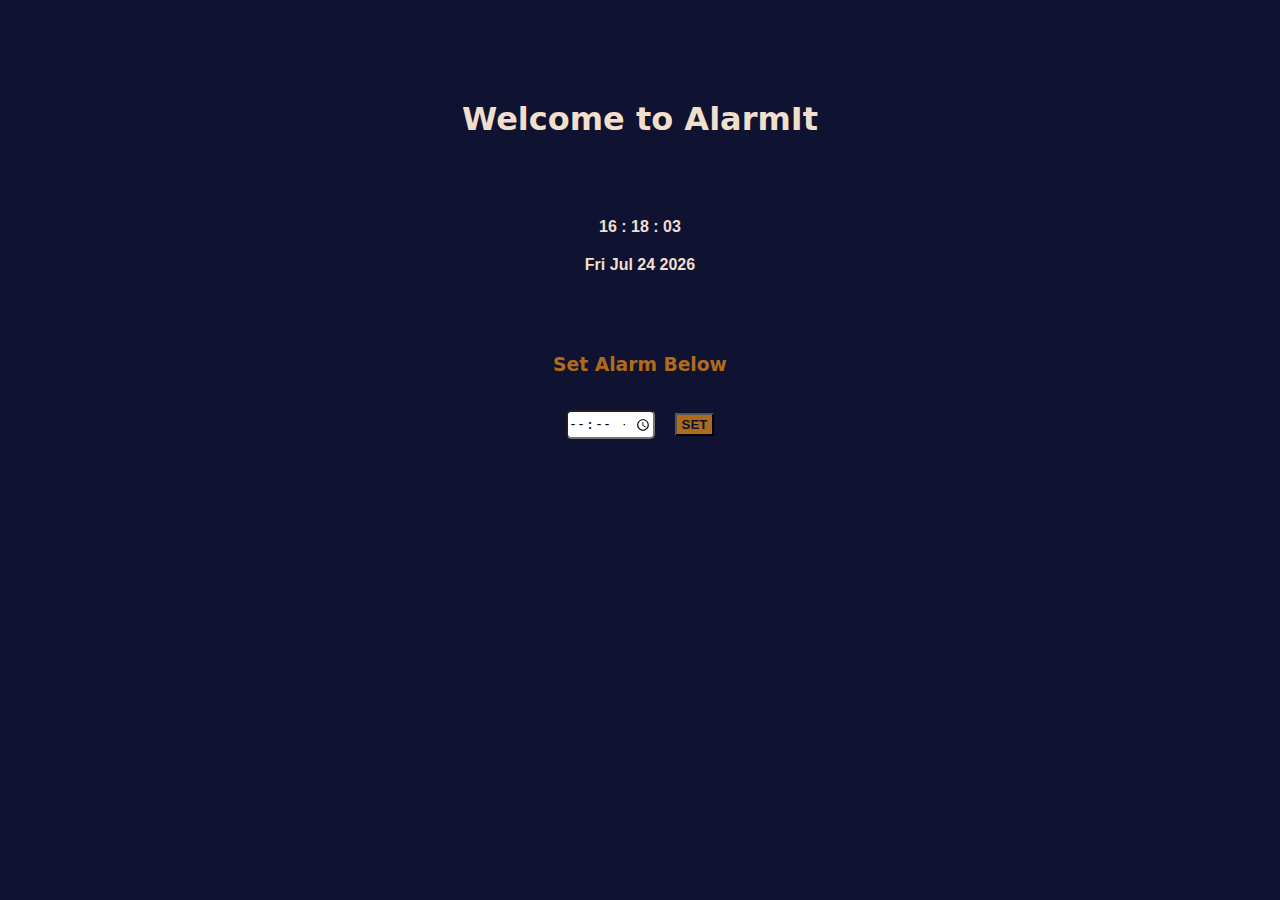
<file: Alarm/index.html>
<!DOCTYPE html>
<html lang="en">
<head>
    <meta charset="UTF-8">
    <meta name="viewport" content="width=device-width, initial-scale=1.0">
    <link rel="stylesheet" href="style.css">
    <title>Alarm</title>
</head>
<body>
    <h1>Welcome to AlarmIt</h1>
    <div class="container">
        <p id="time"></p>
        <p id="date"></p>
    </div>
    <div class="container">
        <h3>Set Alarm Below</h3>
        <form action="" method="post" id="myForm">
            <input type="time" id="timeInput" required>
            <input type="submit" id="set" value="SET">
        </form>
        <h3></h3>
    </div>

    <script src="script.js"></script>
</body>
</html>
</file>
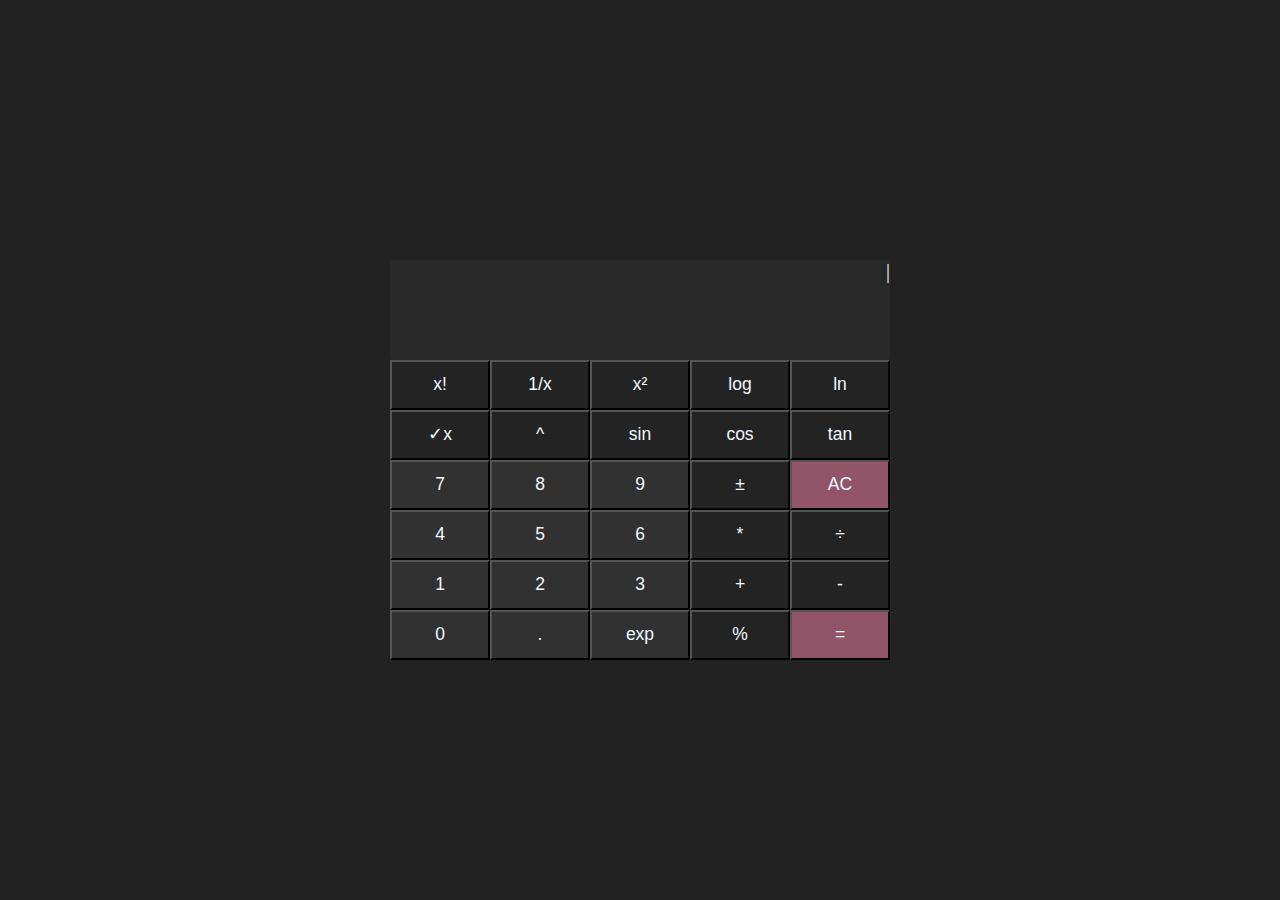
<file: Calculator/index.html>
<!DOCTYPE html>
<html lang="en">
  <head>
    <meta charset="UTF-8" />
    <meta name="viewport" content="width=device-width, initial-scale=1.0" />
    <link rel="stylesheet" href="styles.css" />
    <title>Simple Calculator</title>
  </head>
  <body>
    <div class="container">
      <div class="grid b1"><h1 id="output">|</h1></div>
      <div class="grid"><button class="beauty">x!</button></div>
      <div class="grid"><button class="beauty">1/x</button></div>
      <div class="grid"><button class="beauty">x²</button></div>
      <div class="grid"><button class="beauty">log</button></div>
      <div class="grid"><button class="beauty">ln</button></div>
      <div class="grid"><button class="beauty">✓x</button></div>
      <div class="grid"><button class="beauty">^</button></div>
      <div class="grid"><button class="beauty">sin</button></div>
      <div class="grid"><button class="beauty">cos</button></div>
      <div class="grid"><button class="beauty">tan</button></div>
      <div class="grid"><button>7</button></div>
      <div class="grid"><button>8</button></div>
      <div class="grid"><button>9</button></div>
      <div class="grid"><button class="beauty">±</button></div>
      <div class="grid"><button class="unique">AC</button></div>
      <div class="grid"><button>4</button></div>
      <div class="grid"><button>5</button></div>
      <div class="grid"><button>6</button></div>
      <div class="grid"><button class="beauty">*</button></div>
      <div class="grid"><button class="beauty">÷</button></div>
      <div class="grid"><button>1</button></div>
      <div class="grid"><button>2</button></div>
      <div class="grid"><button>3</button></div>
      <div class="grid"><button class="beauty">+</button></div>
      <div class="grid"><button class="beauty">-</button></div>
      <div class="grid"><button>0</button></div>
      <div class="grid"><button>.</button></div>
      <div class="grid"><button>exp</button></div>
      <div class="grid"><button class="beauty">%</button></div>
      <div class="grid"><button class="unique">=</button></div>
    </div>

    <script src="https://ajax.googleapis.com/ajax/libs/jquery/3.7.1/jquery.min.js"></script>
    <script src="calcu.js"></script>
  </body>
</html>
</file>
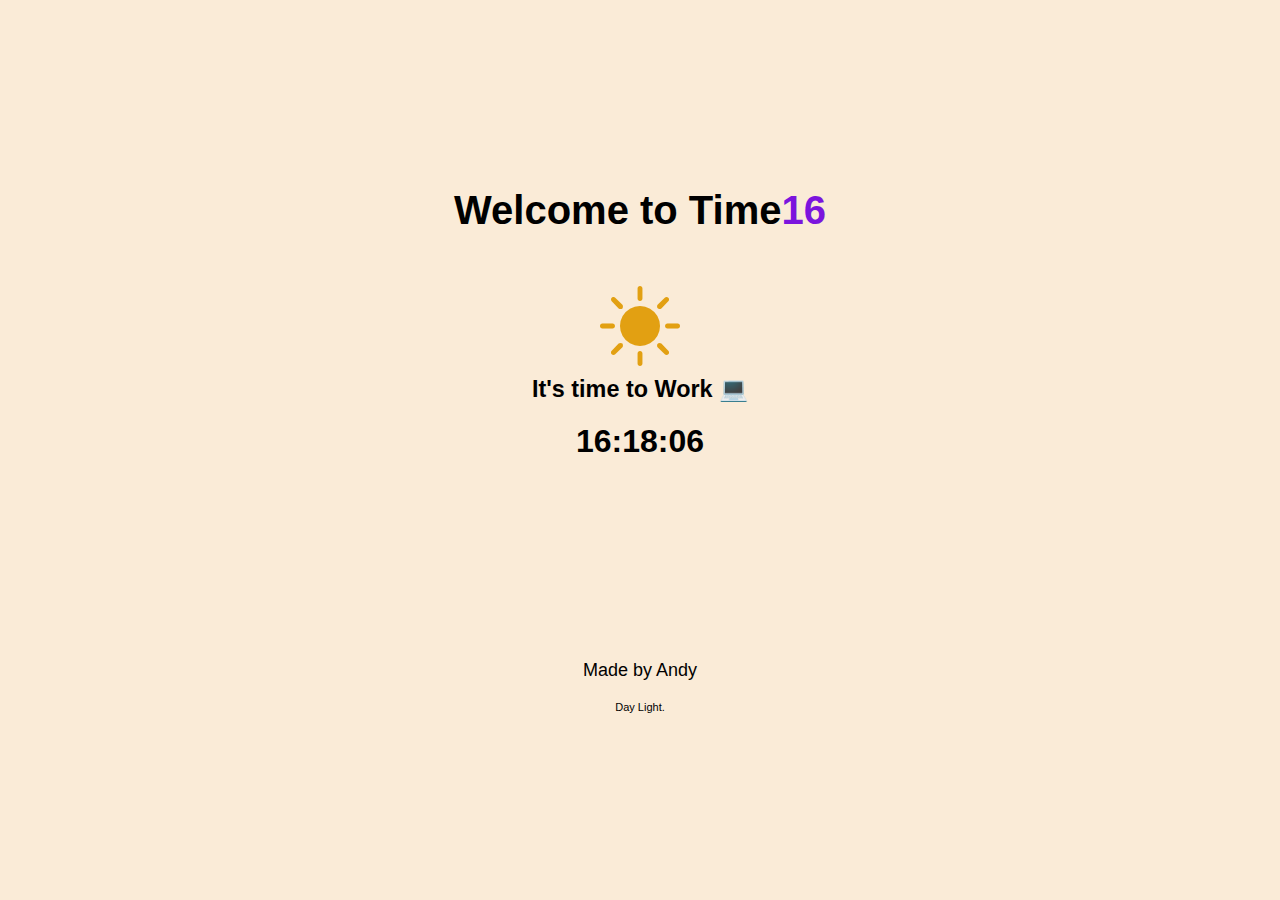
<file: Time/index.html>
<!DOCTYPE html>
<html lang="en">
<head>
    <meta charset="UTF-8">
    <meta name="viewport" content="width=device-width, initial-scale=1.0">
    <link rel="stylesheet" href="https://cdn.jsdelivr.net/npm/bootstrap-icons@1.11.3/font/bootstrap-icons.min.css">
    <link rel="stylesheet" href="style.css">
    <title>TimeIt.</title>
</head>
<body>
    <div class="container">
        <h1>Welcome to Time<strong>It</strong></h1>
        <p class="first"><i class="bi bi-cloud-moon-fill"></i></p>
        <h3>Time to Code</h3>
        <h2></h2> 
        <p class="last">Made by Andy</p>   
        <p class="second"></p>    
    </div>
    
    <script src="script.js"></script>
</body>
</html>
</file>
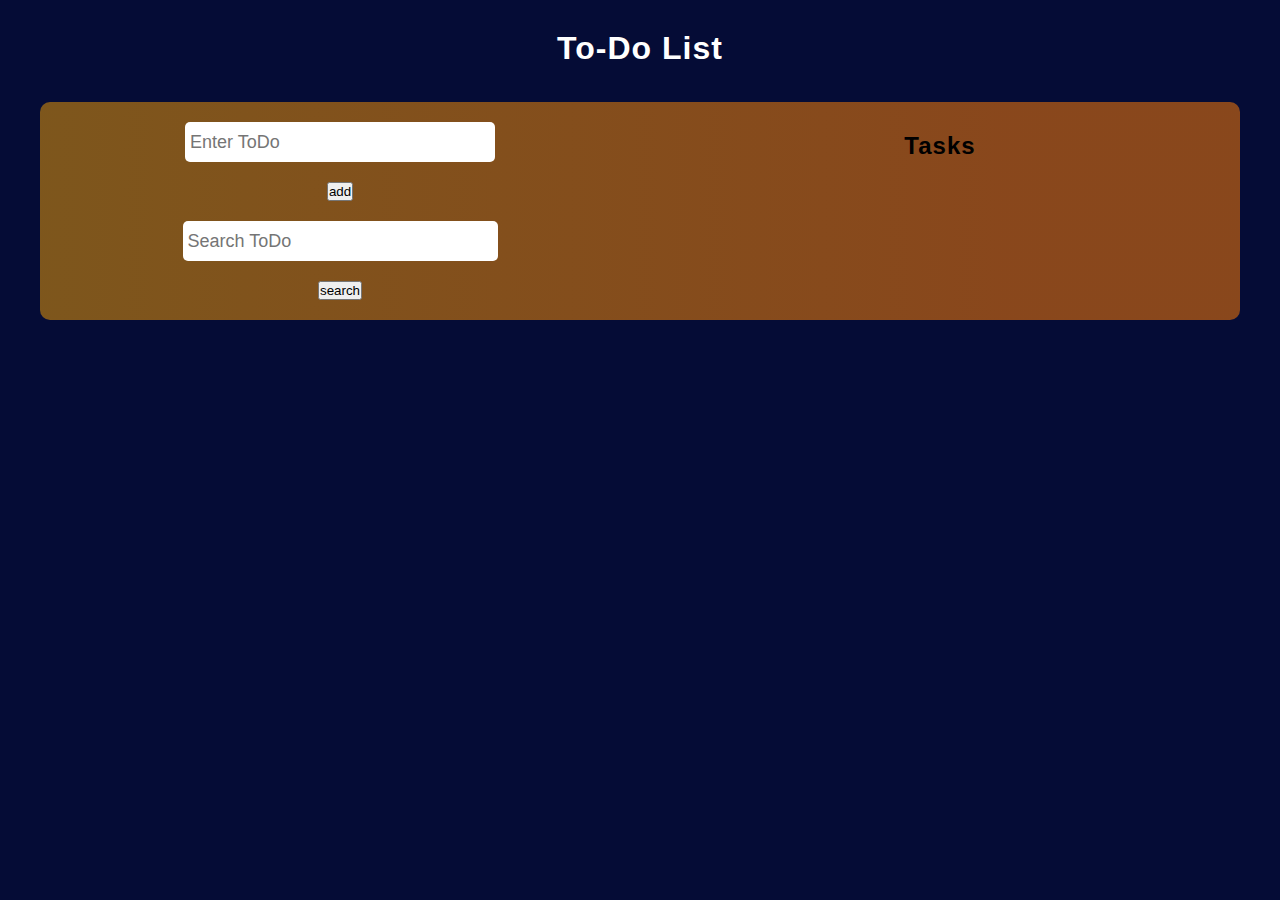
<file: ToDo/ToDo.html>
<!DOCTYPE html>
<html lang="en">
  <head>
    <meta charset="UTF-8" />
    <meta name="viewport" content="width=device-width, initial-scale=1.0" />
    <!-- <link rel="stylesheet" href="https://cdn.jsdelivr.net/npm/bootstrap@5.3.2/dist/css/bootstrap.min.css"/> -->
    <link rel="stylesheet" href="https://cdnjs.cloudflare.com/ajax/libs/font-awesome/6.0.0-beta3/css/all.min.css"/>
    <link rel="stylesheet" href="style.css" />
    <title>ToDo App</title>
  </head>
  <body>
    <h1>To-Do List</h1>
    <div class="container">
      <div class="main1">
        <input type="text" id="toDo" placeholder="Enter ToDo" required>
        <input type="submit" value="add" id="add">
        <input type="search" id="toSearch" placeholder="Search ToDo" required>
        <input type="submit" value="search" id="search">
      </div>
      <div class="main2">
        <h2>Tasks</h2>
        <!-- Form view here -->
        <ul id="post"></ul>
      </div>
    </div>

    <script src="script.js"></script>
  </body>
</html>
</file>
<file: Alarm/style.css>
*{
    margin: 0;
    padding: 0;
}

body{
    color: #f0dfcb;
    background-color: #101231;
    font-family: system-ui, -apple-system, BlinkMacSystemFont, 'Segoe UI', Roboto, Oxygen, Ubuntu, Cantarell, 'Open Sans', 'Helvetica Neue', sans-serif;
}

h1{
    margin-top: 100px;
    text-align: center;
}
.container{
    display: flex;
    margin-top: 70px;
    flex-direction: column;
    align-items: center;
    justify-content: center;
}

p{
    font-family: sans-serif;
    font-weight: bold;
    padding: 10px;
}
h3{
    color: #ae6b1d;
}
form{
    display: flex;
    flex-direction: row;
    align-items: center;
    justify-content: center;
    padding: 25px;
}
#timeInput{
    width: 85px;
    height: 25px;
    border-radius: 5px;
}
input{
    margin: 10px;
}
#set{
    margin-top: 10px;
    color: #101231;
    background-color: #ae6b1d;
    font-family: 'Segoe UI', Tahoma, Geneva, Verdana, sans-serif;
    width: 39px;
    padding: 2px;
    font-weight: bold;
}
#set:hover{
    color: #1e1e20;
    background-color: wheat;
}
</file>
<file: Calculator/styles.css>
body{
    font-family: 'Lobster', cursive;
    display: flex;
    justify-content: center;
    align-items: center;
    padding: 0;
    margin: 0;
    height: 100vh;
    background-color: #222222;
}
h1{
    text-align: right;
    font-weight: lighter;
    height: 100px;
    width: 488px;
    padding: 0px 0px 0px 12px;
    margin: 0;
    font-size: 20px;
    color: aliceblue;
    background-color:#31313179;
    border-radius: 4px;
}
.container{
    display: grid;
    grid-template-columns: (5, 100px) repeat;
    width: 500px;
    height: 381px;
    /* gap: 1px; */
    padding: 5px ;
    border-radius: 5px;
}
button{
    font-size: 17.5px;
    width: 100px;
    height: 50px;
    color: aliceblue;
    background-color: #313131;
}
button:hover{
    background-color: #313131;
}
.b1{
    grid-column: span 5;
}
.beauty{
    background-color: #31313121;
}
/* .c22, .c23{
    width: 260px;
} */
.unique{
    background-color: rgba(254, 134, 174, 0.508);
}
.unique:hover{
    background-color: rgba(254, 63, 181, 0.667);
}
</file>
<file: Time/style.css>
*{
    font-family: 'Segoe UI', Tahoma, Geneva, Verdana, sans-serif;
    margin: 0px;
    padding: 0px;
}

body{
    background-color: antiquewhite;
    font-size: 10px;
    margin: 0px;
    padding: 0px;
}
.container{
    display: flex;
    flex-direction: column;
    /* text-align: center; */
    text-justify: inter-word;
    align-items: center;
    justify-content: center;
    height: 100vh;
    font-size: 2em;
}
h1{
    margin-bottom: 50px;
}
h2{
    padding-top: 20px;
    font-size: xx-large;
}
strong{
    color: #7b14dd;
}
i{
    font-size: 80px;
}
.grey{
    color: #706d6d;
}

.sun{
    color: #e2a012;
}

.dark{
    background-color: #070a1e;
    color: antiquewhite;
    font-size: 8px;
    font-weight: bold;
    transition: 4s linear all;
}
.last{
    padding-top: 200px;
    margin: 0;
    font-size: 18px;
    bottom: 0;
}
.second{
    margin-top: 20px;
    font-size: 11px;
    bottom: 0; 
}
</file>
<file: ToDo/style.css>
*{
    padding: 0px;
    margin: 0px;
}

body{
    background-color: #050c36;
    color: #ffffff;
    font-family: 'Franklin Gothic Medium', 'Arial Narrow', Arial, sans-serif;
    letter-spacing: 1px;
}

h1{
    text-align: center;
    padding: 30px;
}

.container{
    display: grid;
    grid-template-columns: 1fr 1fr;
    /* background-color: #784008; */
    background: linear-gradient(to right, rgba(255, 166, 0, 0.484), rgba(228, 112, 10, 0.592), 160%, transparent);
    height: auto;
    border-radius: 10px;
    margin: 5px 40px;
}

.main1{
    position: relative;
}

.main1, .main2{
    display: flex;
    flex-direction: column;
    align-items: center;
    justify-content: center;
    /* box-shadow: inset 5px 1px 10px 10px rgba(248, 12, 0, 0.2); */
    margin-bottom: 20px;
}


h2{
    text-align: center;
    color: #000000;
}

.main2{
    display: inline;
    padding-top: 30px;
}

/* .main1{
    margin: 10px;
    top: 0;
} */

.fas{
    color: #b107318c;
    cursor: pointer;
    float: right;
    padding: 5px;
}
.fas:hover{
    color: #ff0000;
    font-size: larger;
}
.fa-edit{
    color: #14ba0eab;
}
.fa-edit:hover{
    color: #09ff00;
}

input[type="text"]{
    width: 300px;
    height: 30px;
    padding: 5px;
    font-size: large;
    margin: 20px;
    border: none;
    border-radius: 5px;
}
input[type="search"]{
    width: 315px;
    height: 40px;
    padding: 5px;
    font-size: large;
    margin: 20px;
    border: none;
    border-radius: 5px;
}

li{
    font-family: system-ui, -apple-system, BlinkMacSystemFont, 'Segoe UI', Roboto, Oxygen, Ubuntu, Cantarell, 'Open Sans', 'Helvetica Neue', sans-serif;
    font-size: 15px;
    font-weight: 600;
    padding-top: 10px;
    background-color: #050c3681;
    list-style-type: none;
    border: none;
    width: 275px;
    border-radius: 5px;
    padding: 15px;
    margin-top: 3px;
}

.done{
    text-decoration: line-through;
    opacity: 0.3;
    background-color: #0b6a07ac;
}
</file>
